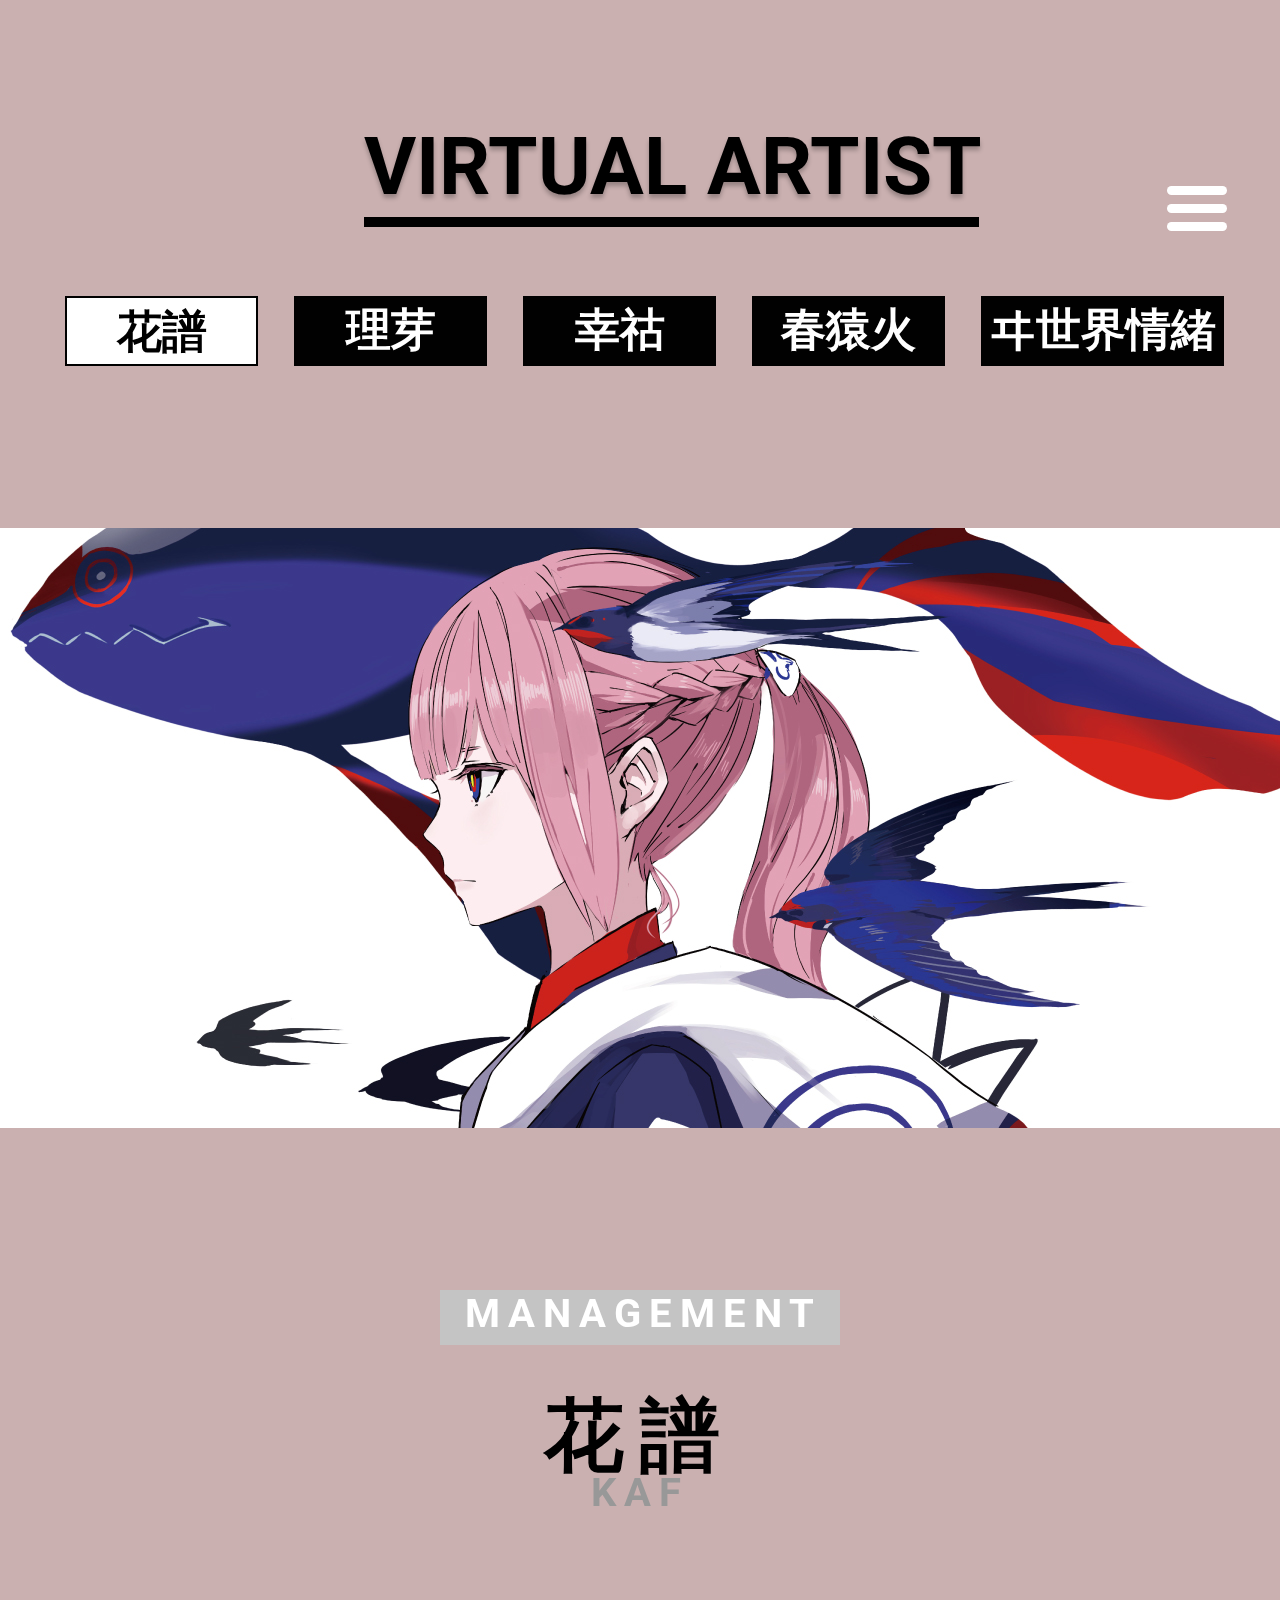
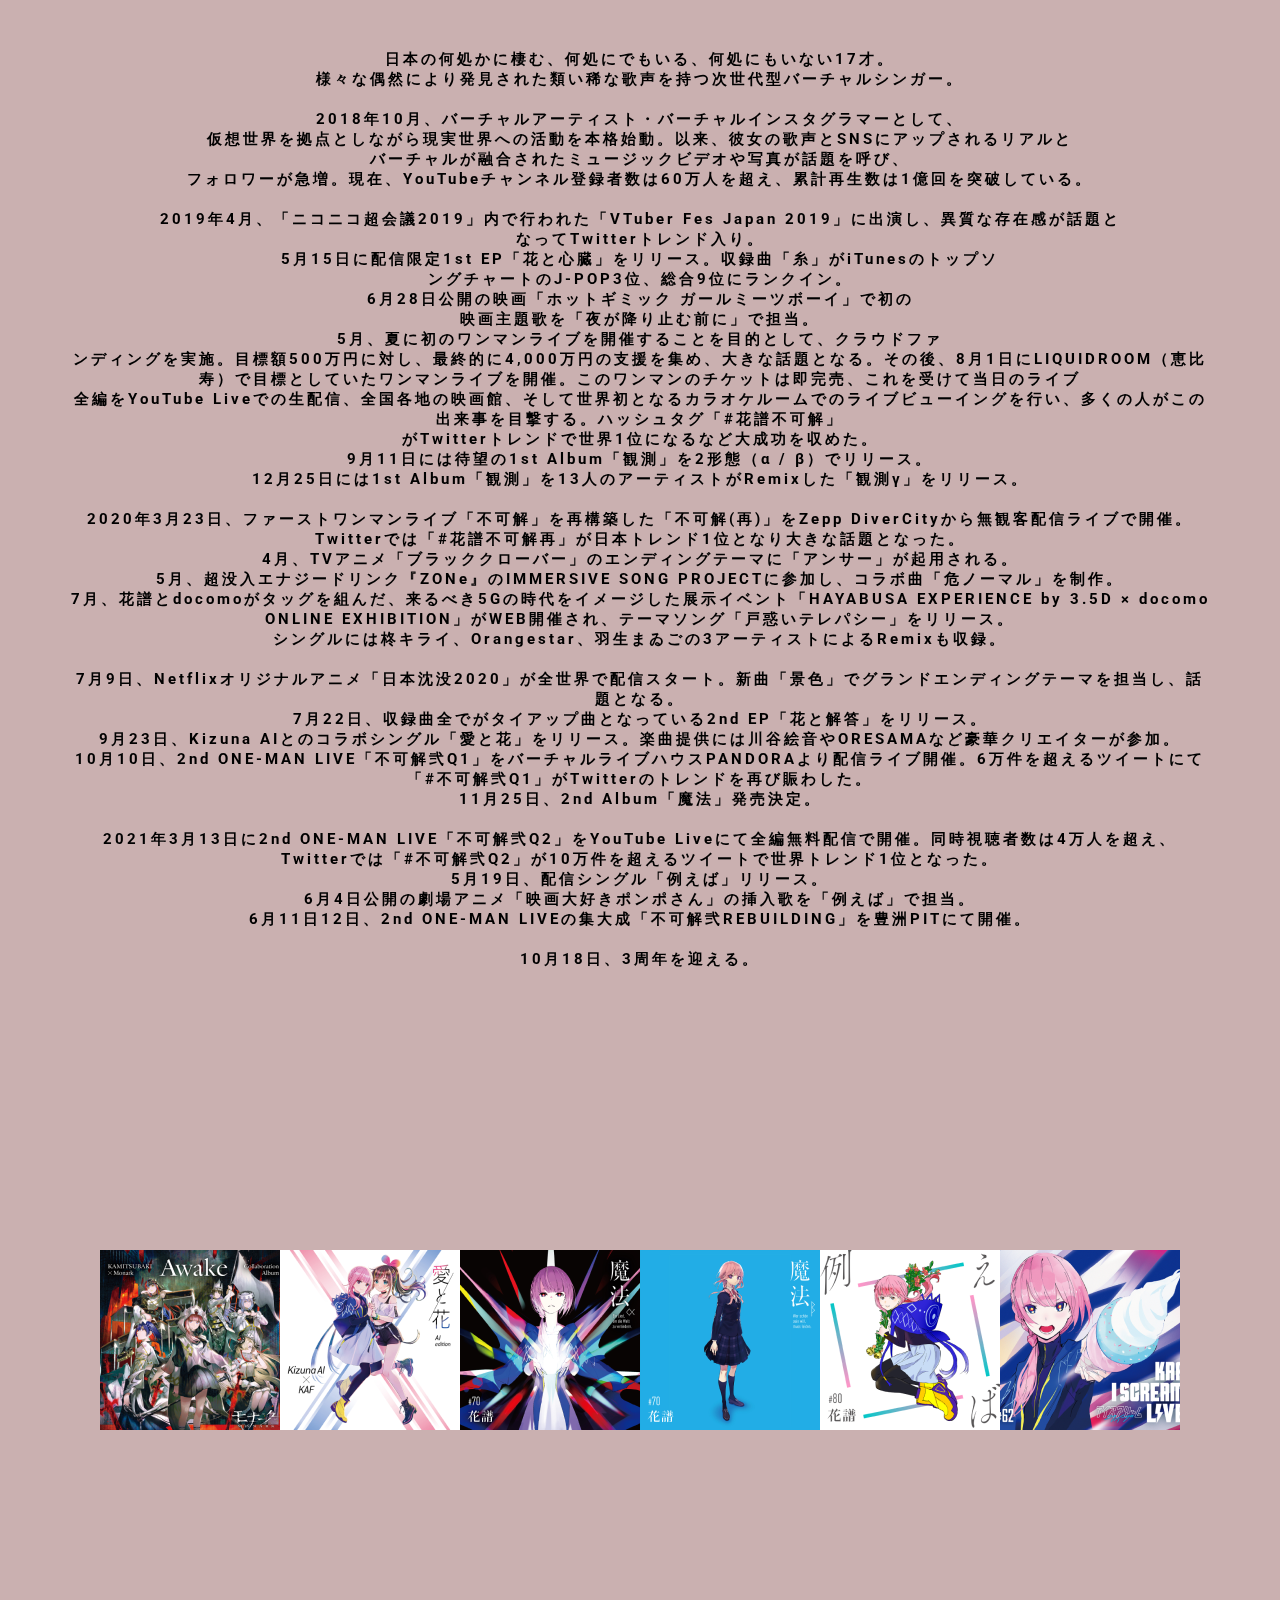
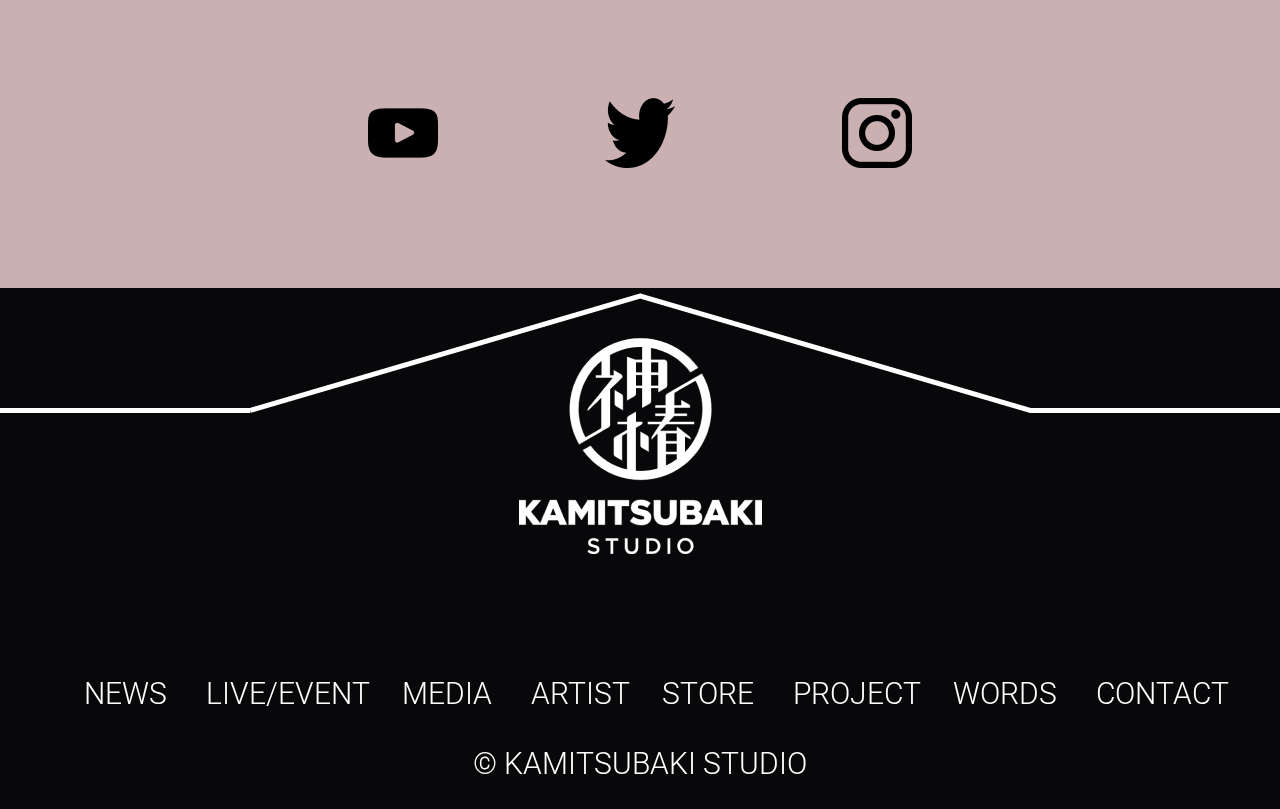
<file: artist.html>
<!DOCTYPE html>
<html> 
    <head> 
        <meta charset="utf-8"> 
        <title>v.w.p.</title>
        <meta name="viewport" content="width=device-width, initial-scale=1">
        <link rel="stylesheet" href="https://necolas.github.io/normalize.css/">
        <!--<link rel="stylesheet" href="css\bootstrap.min.css">
        <script src="js\bootstrap.bundle.min.js"></script>-->
        <link rel="stylesheet" href="css/style.css">
        <script src="js/jquery.js"></script>
        <script src="js/script.js"></script>   
        <link rel="preconnect" href="https://fonts.googleapis.com">
        <link rel="preconnect" href="https://fonts.gstatic.com" crossorigin>
        <link href="https://fonts.googleapis.com/css2?family=Lato:wght@900&family=Montserrat:wght@400;500;600;700;800;900&family=Roboto:ital,wght@0,100;0,300;0,400;0,500;0,700;0,900;1,100;1,300;1,400;1,500;1,700;1,900&display=swap" rel="stylesheet">
        <link rel="stylesheet" href="https://unpkg.com/aos@next/dist/aos.css" />
        <script src="https://unpkg.com/aos@next/dist/aos.js"></script>
        
    </head>
    <body class="artistbody">
        <div class="artistheader">
            <div  class="artistheader-burger">
                <div class="header-title">
                    <h1  class="header-title-h1">VIRTUAL ARTIST</h1>
                    <span class="header-title-line" ></span>
                    
                </div>     
            </div>
        
            <div class="header-selection-div">
                <div class="header-selection-div-3">
                    <div class="header-selection header-selection-kaf header-selection-active" onclick="kaf()">
                        <a class="header-selection-a header-selection-kaf-a header-selection-a-active">花譜</a>
                    </div>
                    <div class="header-selection header-selection-rim" onclick="rim()">
                        <a class="header-selection-a header-selection-rim-a" >理芽</a>
                    </div>
                    <div class="header-selection header-selection-koko" onclick="koko()">
                        <a class="header-selection-a header-selection-koko-a">幸祜</a>
                    </div>
                </div>
                <div class="header-selection-div-2">
                    <div class="header-selection header-selection-harusaruhi"  onclick="harusaruhi()">
                        <a class="header-selection-a header-selection-harusaruhi-a">春猿火</a>
                    </div>
                    <div class="header-selection header-selection-isekaijoucho" onclick="isekaijoucho()">
                        <a class="header-selection-a header-selection-isekaijoucho-a">ヰ世界情緒</a>
                    </div>
                </div>
            </div>
        </div>
        <div class="nav-list-item burger">
            <div id="nav-icon4">
                <span></span>
                <span></span>
                <span></span>
            </div>
            <ul class="nav-sublist" id="container">
                <li class="nav-list-item">
                    <a href="index.html" class="nav-list-item-link">ABOUT</a>
                </li>
                <li class="nav-list-item">
                    <a href="#" class="nav-list-item-link">NEWS</a>
                </li>
                <li class="nav-list-item">
                    <a href="artist.html" class="nav-list-item-link">VIRTUAL ARTISTS</a>
                </li>
                <li class="nav-list-item">
                    <a href="music.html" class="nav-list-item-link">DISCOGRAPHY</a>
                </li>
                <li class="nav-list-item">
                    <a href="#" class="nav-list-item-link">CONTACT</a>
                </li>
            </ul>
        </div>
        <div class="artiscontainer">
            <div class="artistvision artistvision-kaf" id="artistvision">

            </div>
            <div>
                <div class="artistname-1">
                    <h2 class="artistname-1-h2">
                    MANAGEMENT
                    </h2>
                </div>
                <div class="artistname" id="artistname">
                    花譜
                </div>
                <div class="artistname-en" id="artistname-en">
                    KAF
                </div>
            </div>
            <P class="artistcontent" id="artistcontent">
                                    日本の何処かに棲む、何処にでもいる、何処にもいない17才。<br>
                様々な偶然により発見された類い稀な歌声を持つ次世代型バーチャルシンガー。<br>
                <br>
                2018年10月、バーチャルアーティスト・バーチャルインスタグラマーとして、<br>
                仮想世界を拠点としながら現実世界への活動を本格始動。以来、彼女の歌声とSNSにアップされるリアルと<br>
                バーチャルが融合されたミュージックビデオや写真が話題を呼び、<br>
                フォロワーが急増。現在、YouTubeチャンネル登録者数は60万人を超え、累計再生数は1億回を突破している。<br>
                <br>
                2019年4月、「ニコニコ超会議2019」内で行われた「VTuber Fes Japan 2019」に出演し、異質な存在感が話題と<br>
                なってTwitterトレンド入り。<br>
                5月15日に配信限定1st EP「花と心臓」をリリース。収録曲「糸」がiTunesのトップソ<br>
                ングチャートのJ-POP3位、総合9位にランクイン。<br>
                6月28日公開の映画「ホットギミック ガールミーツボーイ」で初の<br>
                映画主題歌を「夜が降り止む前に」で担当。<br>
                5月、夏に初のワンマンライブを開催することを目的として、クラウドファ<br>
                ンディングを実施。目標額500万円に対し、最終的に4,000万円の支援を集め、大きな話題となる。その後、8月1日にLIQUIDROOM（恵比寿）で目標としていたワンマンライブを開催。このワンマンのチケットは即完売、これを受けて当日のライブ<br>
                全編をYouTube Liveでの生配信、全国各地の映画館、そして世界初となるカラオケルームでのライブビューイングを行い、多くの人がこの出来事を目撃する。ハッシュタグ「#花譜不可解」<br>
                がTwitterトレンドで世界1位になるなど大成功を収めた。<br>
                9月11日には待望の1st Album「観測」を2形態（α / β）でリリース。<br>
                12月25日には1st Album「観測」を13人のアーティストがRemixした「観測γ」をリリース。<br>
                <br>
                2020年3月23日、ファーストワンマンライブ「不可解」を再構築した「不可解(再)」をZepp DiverCityから無観客配信ライブで開催。Twitterでは「#花譜不可解再」が日本トレンド1位となり大きな話題となった。<br>
                4月、TVアニメ「ブラッククローバー」のエンディングテーマに「アンサー」が起用される。<br>
                5月、超没入エナジードリンク『ZONe』のIMMERSIVE SONG PROJECTに参加し、コラボ曲「危ノーマル」を制作。<br>
                7月、花譜とdocomoがタッグを組んだ、来るべき5Gの時代をイメージした展示イベント「HAYABUSA EXPERIENCE by 3.5D × docomo ONLINE EXHIBITION」がWEB開催され、テーマソング「戸惑いテレパシー」をリリース。<br>
                シングルには柊キライ、Orangestar、羽生まゐごの3アーティストによるRemixも収録。<br>
                <br>
                7月9日、Netflixオリジナルアニメ「日本沈没2020」が全世界で配信スタート。新曲「景色」でグランドエンディングテーマを担当し、話題となる。<br>
                7月22日、収録曲全でがタイアップ曲となっている2nd EP「花と解答」をリリース。<br>
                9月23日、Kizuna AIとのコラボシングル「愛と花」をリリース。楽曲提供には川谷絵音やORESAMAなど豪華クリエイターが参加。<br>
                10月10日、2nd ONE-MAN LIVE「不可解弐Q1」をバーチャルライブハウスPANDORAより配信ライブ開催。6万件を超えるツイートにて「#不可解弐Q1」がTwitterのトレンドを再び賑わした。<br>
                11月25日、2nd Album「魔法」発売決定。<br>
                <br>
                2021年3月13日に2nd ONE-MAN LIVE「不可解弐Q2」をYouTube Liveにて全編無料配信で開催。同時視聴者数は4万人を超え、Twitterでは「#不可解弐Q2」が10万件を超えるツイートで世界トレンド1位となった。<br>
                5月19日、配信シングル「例えば」リリース。<br>
                6月4日公開の劇場アニメ「映画大好きポンポさん」の挿入歌を「例えば」で担当。<br>
                6月11日12日、2nd ONE-MAN LIVEの集大成「不可解弐REBUILDING」を豊洲PITにて開催。<br>
                <br>
                10月18日、3周年を迎える。<br>

            </P>
            <div class="artist-bot">
                <div class="music-img-a-div">
                    <a href="music.html#" class="music-img-a"><img src="images/kafmusic1.png" class="music-img"></a>
                    <a href="music.html" class="music-img-a"><img src="images/kafmusic2.png" class="music-img"></a>
                    <a href="music.html" class="music-img-a"><img src="images/kafmusic3.png" class="music-img"></a>
                    <a href="music.html" class="music-img-a music-img-a-3"><img src="images/kafmusic4.png" class="music-img"></a>
                    <a href="music.html#music6" class="music-img-a music-img-a-3"><img src="images/kafmusic5.png" class="music-img"></a>
                    <a href="music.html#music6" class="music-img-a music-img-a-3"><img src="images/kafmusic6.png" class="music-img"></a>
                </div>
                <div class="icon">
                    <a  href="https://www.youtube.com/channel/UCQ1U65-CQdIoZ2_NA4Z4F7A" class="yticon"><img src="images/yt.png" class="yticon-img"></a>
                    <a  href="https://twitter.com/virtual_kaf?ref_src=twsrc%5Egoogle%7Ctwcamp%5Eserp%7Ctwgr%5Eauthor" class="twittericon"><img src="images/twitter.png" class="twittericon-img"></a>
                    <a  href="https://www.instagram.com/virtual_kaf/" class="igicon"><img src="images/ig.png" class="igicon-img"></a>
                </div>
            </div>
             
                <img src="images/花譜 1.png" class="kaf-img" data-aos="zoom-in-right" id="zoomin">
            
        </div>
        <div  class="footer-div">
            <footer  class="footer">
                <a class="footerlogo"><img src="images\image 7.png"></a>
                <div class="footer-list-item">
                    <div class="footer-list">
                        <a class="footer-list-item-link">NEWS</a>
                        <a class="footer-list-item-link">LIVE/EVENT</a>
                    </div>
                    <div class="footer-list">
                        <a class="footer-list-item-link">MEDIA</a>
                        <a  class="footer-list-item-link">ARTIST</a>
                    </div>
                    <div class="footer-list">
                        <a  class="footer-list-item-link">STORE</a>
                        <a class="footer-list-item-link">PROJECT</a>
                    </div>
                    <div class="footer-list">
                        <a  class="footer-list-item-link">WORDS</a>
                        <a  class="footer-list-item-link">CONTACT</a>
                    </div>
                </div>
                <p class="footerp">
                    © KAMITSUBAKI STUDIO
                </p>

            </footer>
        </div>    
        <button type="button" id="BackTop" class="toTop-arrow" >
        </button>
        <script>
            AOS.init({
                duration: 1800,
            });
        </script>
        <script>
            let container = $('#container')
            let slideButton = document.getElementById('nav-icon4')
            function SlideToggle() {
              container.slideToggle()
            }
            slideButton.addEventListener('click', SlideToggle)
        </script>
    </body>

</html>
</file>
<file: css/style.css>
html{
    box-sizing: border-box;
    font-family: Roboto;
    padding: 0;
}
*,*:after,*:before {
    box-sizing:inherit;
}
a {
    text-decoration:none;
    color: white;
}
body{
    margin: 0 auto;
    background-color: #08080A;
}
.artistbody{
    max-width: 1280px;
    margin: 0 auto;
    background-color: #CAB0B0;
    color: white;
}

.top-nav{
    display: flex;
}
.toplogo{
    margin: 42px auto auto 23px;
}
.nav-sublist{
    height: 100vh;
    width: 400px;
    background-color: #08080A;
    display: block;
    display: flex;
    flex-direction: column;
    padding: 0;
    position: relative;
    margin: 0px auto;
    z-index:9999;
    display: none;
}
.nav-sublist-click{
    height: 100vh;
    width: 400px;
    background-color: #08080A;
    display: block;
    display: flex;
    flex-direction: column;
    padding: 0;
    position: relative;
    margin: 0px auto;
    z-index:9999;
    
}
.nav-list-item{
    margin-top: 15px;
    font-size: 48px;
    list-style: none;
    color: white;    

}
.nav-list-item-link{
    display: block;
    color: white;
    text-decoration: none;
    padding: 0;
    width: auto;
    text-align:right;
}
.burger{   
    position: fixed;
    margin: 68px 0  0 0;
    display: flex;
    flex-direction: column;
    align-items: flex-end;
    right: 53px;
    top: 68px;

}
.burgerlogo{
    display: flex;
    height: 69px;
    width: 69px;
    flex-direction: column;
    align-items: center;
    border:3px solid white;
}
.bar1{
    margin-top: 16px;
    height: 3px;
    width: 45px;
    background-color: white;
}
.bar2{
    margin-top: 11px;
    height: 3px;
    width: 45px;
    background-color: white;
}
.bar3{
    margin-top: 11px;
    height: 3px;
    width: 45px;
    background-color: white;
}
.main{
    
    padding: 0;
    margin: 0;
    height: 1530px;
    background-color: #08080A;
    background-image: url("../images/main1 原檔.png");
    background-position: center ;
    background-repeat: no-repeat;
}
.content{
    position: relative;
    padding: 0 ;
    background-color: #08080A;
}
.maintitle{
    font-family: Roboto;
    font-style: normal;
    font-weight: 300;
    font-size: 80px;
    line-height: 94px;
    text-align: center;
    letter-spacing: 0.2em;
    color: #FFFFFF;
    margin: 26px auto 0 auto;
}
.subtitle{
    font-family: Roboto;
    font-style: normal;
    font-weight: 300;
    font-size: 20px;
    line-height: 20px;
    text-align: center;
    letter-spacing: 0.2em;
    margin: 11px auto 0 auto;
    color: #989898;
}
.vwpintroduce{
    font-family: Roboto;
    font-style: normal;
    font-weight: 300;
    font-size: 20px;
    line-height: 30px;
    text-align: center;
    letter-spacing: 0.2em;
    margin: 102px auto 0 auto;
    color: #FFFFFF;
}
.footer{
    width: 100%;
    align-items: center;
    display: flex;
    padding: 0;
    margin:120px auto 0 auto ;
    height: 521px;
    background-image: url("../images/main_L.png");
    background-position: center bottom;
    background-repeat: no-repeat;
    flex-direction: column;
    background-color: #08080A
}
.footer-list-item{
    display: flex;
    list-style: none;
    font-family: Roboto;
    font-style: normal;
    font-weight: 300;
    font-size: 30px;
    line-height: 35px;
    margin-top: 118px;
    color: #FFFFFF;
    flex-direction: row;
}
.footer-list-item-link{
    margin-left: 2rem;}

.footerlogo{
    margin: 50px auto 0;
}
.footerp{
    font-family: Roboto;
    font-style: normal;
    font-weight: 300;
    font-size: 30px;
    line-height: 35px;
    text-align: center;
    margin-top: 35px;
    color: #FFFFFF;
}
.subtitle1{
    margin: 0 0 0 auto ;
}
.subtitle2{
    margin: 0  auto 0 0  ;
}
.subtitle-div{
    display: flex;
    flex-direction: row;
}

.header {
    width: 69px;
  
    position: fixed;
    top: 0;
    left: 0;
  }
  
 
.header {
    width: 69px;
    
    position: fixed;
    top: 0;
    left: 0;
  }
  
  .header-content {
    width: 69px;
    height: 50px;
    background-color: #1d1f20;
    overflow: hidden;
  }
.header-title{
    max-width: 1280px;
    align-self: center;
    display: flex;
    flex-direction: column;
    justify-self: center;
    margin-left: auto;
    margin-right: auto;
    position: absolute;
    top: 74px;  
    
}
.header-title-h1{
    margin-bottom: 0;
    font-family: Roboto;
    font-style: normal;
    font-weight: bold;
    font-size: 80px;
    line-height: 94px;
    color: #000000;
    margin-top: 46px;
    text-shadow: 0px 4px 4px rgba(0, 0, 0, 0.25);
}
.artistheader{
    display: flex;
    flex-direction: column;
 
    width: 1280px;
    margin-left: auto;
    margin-right: auto;
}
.artistheader-burger{
    margin-left: 65px;
}
.header-title-line{
    background-color: black;
    margin-top: 3px;
    width: 615px;
    height: 0px;
    border: 5px solid #000000;
}
.header-selection-div{
    margin-left: 65px;
    margin-right: auto;
    margin-top: 296px;
    display: flex;
    flex-direction: row;
}
.header-selection{
    width: 193px;
    height: 70px;
    background: #010101;
    box-sizing: border-box;
}
.header-selection-a {
    font-family: Roboto;
    font-style: normal;
    font-weight: bold;
    font-size: 45px;
    line-height: 53px;
    text-align: center;
    display: flex;
    color: #FFFFFF;
    align-items: center;
    
    justify-content: center;
    margin-top: 7px;
}
.header-selection-kaf{
    margin-right: 36px;
}
.header-selection-rim{
    margin-right: 36px;
    margin-left: 0;
}
.header-selection-koko{
    margin-right: 36px;
    margin-left: 0;
}
.header-selection-harusaruhi{
    margin-right: 36px;
    margin-left: 0;
}
.header-selection-div-3{
    display: flex;
    flex-direction: row;
}
.header-selection-div-2{
    display: flex;
    flex-direction: row;
}
.header-selection-isekaijoucho{
    width: 243px;
    height: 70px;
}
.artistcontent{
    margin: 0 auto;
    margin-top: 146px;
    margin-bottom: 0;
    align-items: center;
    max-width: 1280px;
    font-family: Roboto;
    font-style: normal;
    font-weight: bold;
    font-size: 15px;
    line-height: 20px;
    text-align: center;
    letter-spacing: 0.2em;
    color: #000000;
    max-width: 1142px;
    }
.artistname-1{
    margin-right: auto;
    margin-left: auto;
    margin-top: 162px;
    margin-bottom: 0;
    font-family: Roboto;
    font-style: normal;
    font-weight: bold;
    font-size: 40px;
    text-align: center;
    letter-spacing: 0.2em;
    color: #FFFFFF;
    width: 400px;
    height: 55px;
    background: #C4C4C4;
}
.artistname-1-h2{
    width: 350px;
    height: 20px;   
    margin-left: 25px;
    font-family: Roboto;
    font-style: normal;
    font-weight: bold;
    font-size: 40px;
    text-align: center;
    letter-spacing: 0.2em;
}
.artistname{
    margin-top: 44px;
    margin-bottom: 0;
    font-family: Roboto;
    font-style: normal;
    font-weight: bold;
    font-size: 80px;
    line-height: 94px;
    /* identical to box height */

    text-align: center;
    letter-spacing: 0.2em;

    color: #000000;
}
.artistname-en{
    margin-top: 0px;
    margin-bottom: 0;
    font-family: Roboto;
    font-style: normal;
    font-weight: bold;
    font-size: 40px;
    line-height: 20px;
    /* identical to box height, or 50% */

    text-align: center;
    letter-spacing: 0.2em;

    color: #989898;
}
.artistvision{
    margin-right: auto;
    margin-left: auto;
    margin-top: 162px;
    margin-bottom: 0;
    width: 1280px;
    height: 600px;
}
.artistvision-kaf{
   background-image: url("../images/ARTIST kaf IMG.png");
}
.artistvision-rim{
    background-image: url("../images/ARTIST rim IMG.png");
 }
 .artistvision-koko{
    background-image: url("../images/ARTIST koko IMG.png");
 }
 .artistvision-harusaruhi{
    background-image: url("../images/ARTIST harusaruhi IMG.png");
 }
 .artistvision-isekaijoucho{
    background-image: url("../images/ARTIST isekaijoucho IMG.png");
 }
.artiscontainer{
    margin: 0 auto;
}
.icon{
    margin: 0 auto;
    display: flex;
    flex-direction: row;
    justify-content: space-between;
    max-width: 544px;
    margin-top: 268px;
}

.yticon{
    width: 70px;
    height: 70px;
    transform: scale(1);
    transition: transform 1s ease 0s;
}

.yticon:hover{
    color: white;
    background-color: red;
    border-radius:50%;
    transform: scale(0.8);
}

.twittericon{
    width: 70px;
    height: 70px;
    transition: transform 1s ease 0s;
}
.twittericon:hover{
    color: white;
    background-color: skyblue;
    border-radius:50%;
    transform: scale(0.8);
}
.igicon{
    width: 70px;
    height: 70px;
    transition: transform 1s ease 0s;
}
.igicon:hover{
    color: white;
    background-color: palevioletred;
    border-radius:50%;
    transform: scale(0.8);
}
.music-img-a-div{
    margin: 0 auto;
    display: flex;
    flex-direction: row;
    flex-wrap: nowrap;
    margin: 0 auto;
    display: flex;
    flex-direction: row;
    justify-content: center;
    margin-top: 281px;
    max-width: 1280px;

}
.artist-bot{
    margin: 0 auto;
}
.music-img-a{
    margin: 0;
    width: 180px;
    height: 180px;
}
.music-img{
    margin: 0;
    width: 180px;
    height: 180px;
    transform: scale(1);
    transition: transform 1s ease 0s;
    
}
.music-img:hover {
    transform: scale(1.2);
}
.musiccontainer-div-img:hover {
    transform: scale(1.1);
}
.musiccontainer{
    width: 1064px;
    margin: 223px auto 0;
}
.musiccontainer-div1{
    
    display: flex;
    flex-direction: row;
    justify-content: space-between;
    
}
.musiccontainer-div2{
    display: flex;
    flex-direction: row;
    justify-content: space-between;

    margin-top: 66px;
}
.musiccontainer-div3{
    display: flex;
    flex-direction: row;
    justify-content: space-between;

    margin-top: 181px;
}
.musiccontainer-div-img{
    width: 500px;
    height: 500px;
    transform: scale(1);
    transition: transform 1s ease 0s;
}
.musiccontainer-div1-h3{
    margin-top: 21px;
    font-family: Roboto;
    font-style: normal;
    font-weight: bold;
    font-size: 25px;
    line-height: 29px;
    width: 500px;
    color: #000000;
}
.musiccontainer-div1-p{
    margin-top: 21px;
    font-family: Roboto;
    font-style: normal;
    font-weight: 300;
    font-size: 20px;
    line-height: 116.69%;
    color: #000000;
    width: 500px;
}
.musiccontainer-div-right{
    width: 500px;
}
.musiccontainer-div-light{
    width: 500px;
}
.kaf-img{
    position: absolute;
    width: 160px;
    left: 69px;
    top: 2400px;
    z-index: -1;
}
.kaf-img-div{
    margin: 0;
    padding: 0;
}

.header-selection{
    transition:  0.5s ease-in;
}


.header-selection{
    position: relative;
    z-index:0;
}
.header-selection:before{
    background-color: #FFFFFF;
    content:"";
    position:absolute;
    top:0;
    left:50%;
    right:50%;
    bottom:0;
    transition: 0.5s all ease;
    box-sizing: border-box;
    
}
.header-selection:hover:before{
    border: 2px solid #000000;
    transition: 0.5s all ease;
    left:0%;
    right:0%;
    z-index:-1;
}
.header-selection-a:hover{
    color: black;
}
.header-selection-active{
    background-color: #FFFFFF;
    box-sizing: border-box;
    color: black;
    border: 2px solid #000000;
}
.header-selection-a-active {
    color: black;
}

.toTop-arrow {
	width: 2.5rem;
	height: 2.5rem;
	padding: 0;
	margin: 0;
	border: 0;
	border-radius: 50%;
	opacity: 0.6;
	background: #000;
	cursor: pointer;
	position:fixed;
	right: 1rem;
	bottom: 1rem;
	display: none;
    writing-mode: vertical-rl;
    color: white;

}
.toTop-arrow::before, .toTop-arrow::after {
	width: 18px;
	height: 5px;
	border-radius: 3px;
	background: rgb(255, 254, 252);
	position: absolute;
	content: "";
    writing-mode: vertical-rl;
}
.toTop-arrow::before {
	transform: rotate(-45deg) translate(0, -50%);
	left: 0.5rem;
}
.toTop-arrow::after {
	transform: rotate(45deg) translate(0, -50%);
	right: 0.5rem;
}
.toTop-arrow:focus {outline: none;}


#nav-icon4 {
    width: 60px;
    height: 45px;
    position: relative;
    margin: 50px 0;
    -webkit-transform: rotate(0deg);
    -moz-transform: rotate(0deg);
    -o-transform: rotate(0deg);
    transform: rotate(0deg);
    -webkit-transition: .5s ease-in-out;
    -moz-transition: .5s ease-in-out;
    -o-transition: .5s ease-in-out;
    transition: .5s ease-in-out;
    cursor: pointer;
  }
  
  #nav-icon1 span, #nav-icon3 span, #nav-icon4 span {
    display: block;
    position: absolute;
    height: 9px;
    width: 100%;
    background: #ffffff;
    border-radius: 9px;
    opacity: 1;
    left: 0;
    -webkit-transform: rotate(0deg);
    -moz-transform: rotate(0deg);
    -o-transform: rotate(0deg);
    transform: rotate(0deg);
    -webkit-transition: .25s ease-in-out;
    -moz-transition: .25s ease-in-out;
    -o-transition: .25s ease-in-out;
    transition: .25s ease-in-out;
  }
  #nav-icon4 span:nth-child(1) {
    top: 0px;
    -webkit-transform-origin: left center;
    -moz-transform-origin: left center;
    -o-transform-origin: left center;
    transform-origin: left center;
  }
  
  #nav-icon4 span:nth-child(2) {
    top: 18px;
    -webkit-transform-origin: left center;
    -moz-transform-origin: left center;
    -o-transform-origin: left center;
    transform-origin: left center;
  }
  
  #nav-icon4 span:nth-child(3) {
    top: 36px;
    -webkit-transform-origin: left center;
    -moz-transform-origin: left center;
    -o-transform-origin: left center;
    transform-origin: left center;
  }
  
  #nav-icon4.open span:nth-child(1) {
    -webkit-transform: rotate(45deg);
    -moz-transform: rotate(45deg);
    -o-transform: rotate(45deg);
    transform: rotate(45deg);
    top: -3px;
    left: 8px;
  }
  
  #nav-icon4.open span:nth-child(2) {
    width: 0%;
    opacity: 0;
  }
  
  #nav-icon4.open span:nth-child(3) {
    -webkit-transform: rotate(-45deg);
    -moz-transform: rotate(-45deg);
    -o-transform: rotate(-45deg);
    transform: rotate(-45deg);
    top: 39px;
    left: 8px;
  }
  .footer{
      background-color:#000000; ;
  }


  .artistvision-img{
      width: auto;
      margin: auto;
  }
  .footer-div{
    max-width: 1920px;
      width: 100%;
      background-color: black;
  }
@media (max-width:768px){
    .main{
        height: 1341px;
        background-color: #08080A;
        background-image: url("../images/main1 原檔 768.png");
        background-position: center ;
        background-repeat: no-repeat;
    }
    .burger{   
        margin: 68px  0 auto 0;
    }
    .burger {
        right: 95px;
        top: 68px;
    }
    .footer{
        margin:37px auto 0 auto ;
        height: 611px;
        background-image: url("../images/main_M.png");
    }
    .footer-list-item{
        margin-top: 55px;
        display: flex;
        font-size: 20px;
        flex-direction: column;
    }
    .footerp{
        font-size: 20px;
    }
    .footer-list{
        margin: 0 auto;
    }
    .subtitle-div{
        flex-direction: column;
    }
    .subtitle1{
        margin: 0  auto;
    }
    .subtitle2{
        margin: 0  auto;
    }
    .artistheader{
        max-width: 768px;
    }
    .artistheader-burger{
        margin-left: 65px;
    }
    .header-selection-kaf{
        margin-right: 31px;
    }
    .header-title{
        width: 768px;
    
    }
    .header-selection-rim{
        margin-right: 31px;
        margin-left: 0;
    }
    .header-selection-koko{
        margin-left: 0;
    }
    .header-selection-harusaruhi{
        margin-right: 31px;
        margin-left: 0;
    }
    .header-title-h1{
        font-size: 60px;
        margin-top: 46px;
    }
    .header-title-line{
        width: 615px;
    }
    .header-selection-div{
        
        flex-direction: column;
    }
    .header-selection-div-2{
        margin-top: 45px;
    }
    .artistvision{
        margin-top: 86px;
        width: 768px;
        height: 307px;
    }
    .artistvision-kaf{
        background-image: url("../images/ARTIST kaf IMG 768.png");
     }
     .artistvision-rim{
         background-image: url("../images/ARTIST rim IMG 768.png");
      }
      .artistvision-koko{
         background-image: url("../images/ARTIST koko IMG 768.png");
      }
      .artistvision-harusaruhi{
         background-image: url("../images/ARTIST harusaruhi IMG 768.png");
      }
      .artistvision-isekaijoucho{
         background-image: url("../images/ARTIST isekaijoucho IMG 768.png");
      }
    .artistname-1{
        margin-top: 56px;
    }
    .artistcontent{
        margin-top: 57px;
        max-width: 708px;
        }
    .icon{
        max-width: 544px;
    }
    .music-img-a-3{
        display: none;
    }
    .musiccontainer-div1{
        margin: 0 auto;
        width: 500px;
        justify-content: center;
        flex-direction: column;  
        margin-top: 0;  
    }
    .musiccontainer-div2{
        margin: 0 auto;
        width: 500px;
        justify-content: center;
        flex-direction: column;
        margin-top: 0;  
    }
    .musiccontainer-div3{
        margin: 0 auto;
        width: 500px;
        justify-content: center;
        flex-direction: column;
        margin-top: 0;  
    }
    .musiccontainer{
        width: 500px;
        margin: 66px auto 0;
    }
    .kaf-img{
        position: absolute;
        width: 207px;
        height: 480px;
        left: 69px;
        top: 2400px;
        z-index: -1;
    }
    #nav-icon4 {
        margin: 20px 0;
      }
      .nav-sublist-click{
        height: 100vh;
        width: 400px;
        background-color: #08080A;
        display: block;
        display: flex;
        flex-direction: column;
        padding: 0;
        position: relative;
        margin: 0px auto;
        z-index:9999;
        font-size: 36px;
        display: none;
    }
    .nav-sublist{
        height: 100vh;
        width: 400px;
        background-color: #08080A;
        display: block;
        display: flex;
        flex-direction: column;
        padding: 0;
        position: relative;
        margin: 0px auto;
        z-index:9999;
        font-size: 36px;
        display: none;
    }
}
@media (max-width:320px){
    .toplogo{
        margin: 24px auto auto 11px;
        
    }
    .main{
        height: 924px;
        background-color: #08080A;
        background-image: url("../images/main1 原檔 320.png");
        background-position: center ;
        background-repeat: no-repeat;
    }
  
    .burgerlogo{
        height: 47px;
       width: 47px;
   }
 
   .toplogoimg{
    width: 100px;
    height: 96px;
   }
    .footer{
        margin:37px auto 0 auto ;
        height: 500px;
        background-image: url("../images/main_M.png");
        background-position: top ;
    }
    .footer-list-item{
        margin-top: 55px;
        display: flex;
        font-size: 12px;
        flex-direction: column;
    }
    .footerp{
        margin-top: 0;
        font-size: 12px;
    }
    .footer-list{
        margin: 0 auto;
    }
    .subtitle-div{
        flex-direction: column;
        font-size: 18px;
    }
    .subtitle1{
        margin: 0  auto;
    }
    .subtitle2{
        margin: 0  auto;
    }
    .vwpintroduce{
        font-size: 18px;
    }
    .bar1{
        margin-top: 11px;
        height: 2px;
        width: 31px;
        background-color: white;
    }
    .bar2{
        margin-top: 7px;
        height: 2px;
        width: 31px;
        background-color: white;
    }
    .bar3{
        margin-top: 7px;
        height: 2px;
        width: 31px;
        background-color: white;
    }
    .nav-list-item{
        margin-top: 15px;
        font-size: 32px;
        list-style: none;
        color: white;    
    
    }
    .burger{   
        margin-top: 38px;
        margin-right: 0;
        margin-bottom: 0;
    }
    .burgerlogo{   
        margin-bottom: 0;
    }
    .artistvision{
        margin-top: 36px;
        width: 320px;
        height: 307px;
    }
    .artistvision-kaf{
        background-image: url("../images/ARTIST kaf IMG 320.png");
     }
     .artistvision-rim{
         background-image: url("../images/ARTIST rim IMG 320.png");
      }
      .artistvision-koko{
         background-image: url("../images/ARTIST koko IMG 320.png");
      }
      .artistvision-harusaruhi{
         background-image: url("../images/ARTIST harusaruhi IMG 320.png");
      }
      .artistvision-isekaijoucho{
         background-image: url("../images/ARTIST isekaijoucho IMG 320.png");
      }
    .header-selection-div{
        margin-left: 11px;
        margin-right: auto;
        margin-top: 166px;
        display: flex;
        flex-direction: column;
    }
    .header-selection{
        width: 193px;
        height: 70px;
        background: #010101;
        border: 2px solid #000000;
        box-sizing: border-box;
    }
    .header-selection-a {
        display: flex;
        font-family: Roboto;
        font-style: normal;
        font-weight: bold;
        font-size: 30px;
        line-height: 35px;
        text-align: center; 
        color: #FFFFFF;      
        justify-content: center;
        margin-top: 7px;
    }
    .header-selection-kaf{
        width: 83px;
        height: 53px;
        margin-right: 23px;
    }
    .header-selection-rim{
        width: 83px;
        height: 53px;
        margin-right: 23px;
        margin-left: 0;
    }
    .header-selection-koko{
        width: 83px;
        height: 53px;
        margin-left: 0;
    }
    .header-selection-harusaruhi{
        width: 111px;
        height: 53px;
        margin-right: 8px;
        margin-left: 0;
    }
    .header-selection-div-3{
        display: flex;
        flex-direction: row;
    }
    .header-selection-div-2{
        display: flex;
        flex-direction: row;
        margin-top: 8px;
    }
    .header-selection-isekaijoucho{
        width: 177px;
        height: 53px;
    }
    .artistheader{
        max-width: 320px;
    }
    .artistheader-burger{
        margin-left: 11px;
    }
    .header-title{
        width: 320px;
        top: 62px;
    }
    .header-title-h1{
        font-family: Roboto;
        font-style: normal;
        font-weight: bold;
        font-size: 30px;
        line-height: 35px;
    }
    .header-title-line{
        width: 232px;
    }
    .artistname-1{
        padding: 0 auto;
        font-size: 20px;
        text-align: center;
        letter-spacing: 0.2em;
        color: #FFFFFF;
        width: 225px;
        height: 38px;
        margin-top: 22px;
    }
    .artistname-1-h2{
        width: 225px;
        height: 20px;   
        text-align: center;
        letter-spacing: 0.2em;
        font-size: 20px;
        margin: 0;

    }
    .artistname{
        margin-top: 34px;
        margin-bottom: 0;
        font-size: 40px;
        line-height: 47px;
        letter-spacing: 0.2em;
    }
    .artistname-en{
        margin-top: 24px;
        font-size: 20px;
    }
    .artistcontent{
        margin-top: 39px;
        margin-bottom: 0;
        max-width: 300px;
        }
    .yticon{
        width: 35px;
        height: 35px;
    }
    .yticon-img{
        width: 35px;
        height: 35px;
    }
  
    .twittericon{
        width: 35px;
        height: 35px;
    }
    .twittericon-img{
        width: 35px;
        height: 35px;
    }
    .igicon{
        width: 35px;
        height: 35px;
    }    
    .igicon-img{
        width: 35px;
        height: 35px;
    }
    .icon{
        max-width: 175px;
        margin-top: 100px;
    }
    .burger {
        right: 36px;
        top: 68px;
    }
    .music-img-a{
        margin: 0;
        width: 90px;
        height: 90px;
    }
    .music-img{
        margin: 0;
        width: 90px;
        height: 90px;
    }
    .musiccontainer{
        width: 300px;
        margin: 140px auto 0;
    }
    .musiccontainer-div1{
        width: 300px;
    }
    .musiccontainer-div2{
        width: 300px;
    }
    .musiccontainer-div3{
        width: 300px;
    }
    .musiccontainer-div-img{
        width: 300px;
        height: 300px;
    }
    .musiccontainer-div1-p{
        display: none;
    }
    .musiccontainer-div-left{
        width: 300px;
    }
    .musiccontainer-div-right{
        width: 300px;
    }
    .musiccontainer-div1-h3{
        width: 300px;
    }
    .kaf-img{
        display: none;
    }
    #nav-icon4 {
        margin: 0 0;
      }
      .nav-sublist-click{
        height: 100vh;
        width: 250px;
        background-color: #08080A;
        display: block;
        display: flex;
        flex-direction: column;
        padding: 0;
        position: relative;
        margin: 0px auto;
        z-index:9999;
        font-size: 28px;
    }  
    .nav-sublist{
        height: 100vh;
        width: 250px;
        background-color: #08080A;
        display: block;
        display: flex;
        flex-direction: column;
        padding: 0;
        position: relative;
        margin: 0px auto;
        z-index:9999;
        font-size: 36px;
        display: none;
    }
}
</file>
